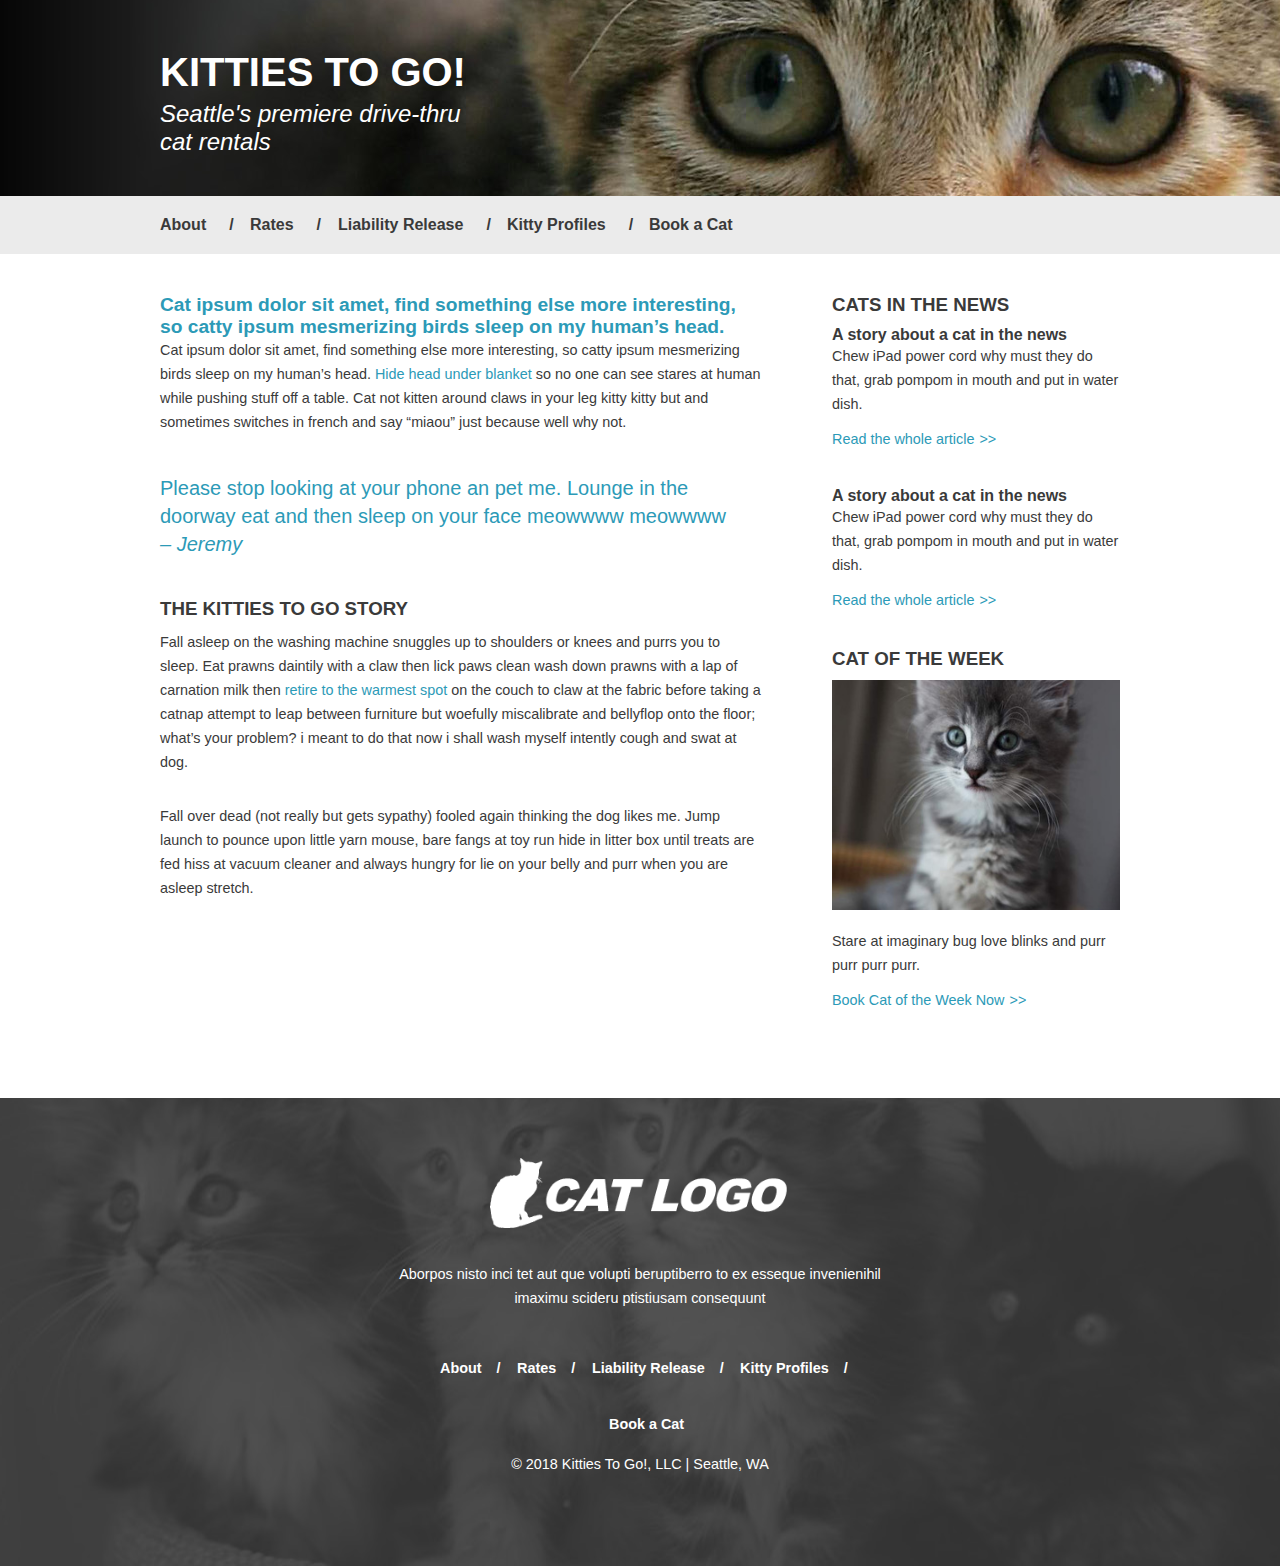
<file: index.html>
<!DOCTYPE html>
<html lang="en">
  <head>
    <meta charset="utf-8">
    <link rel="stylesheet" href="styles/stylesheet.css">
    <title>Kitties to Go | Home</title>
  </head>
  <body>
    <header>
      <span class="sr-only"><a href="#main">Skip to main content</a></span>
      <section>
        <h1>Kitties to Go!</h1>
        <h2>Seattle's premiere drive-thru cat rentals</h2>
      </section>
    </header>
    <nav>
      <ul>
        <li><a href="index.html">About</a></li>
        <li><a href="#">Rates</a></li>
        <li><a href="#">Liability Release</a></li>
        <li><a href="#">Kitty Profiles</a></li>
        <li><a href="book-cat.html">Book a Cat</a></li>
      </ul>
    </nav>
    <main id="main">
      <section class="content">
        <h2 class="intro">Cat ipsum dolor sit amet, find something else more interesting, so catty ipsum mesmerizing birds sleep on my human’s head.</h2>
        <p>Cat ipsum dolor sit amet, find something else more interesting, so catty ipsum mesmerizing birds sleep on my human’s head. <a href="#">Hide head under blanket</a> so no one can see stares at human while pushing stuff off a table. Cat not kitten around claws in your leg kitty kitty but and sometimes switches in french and say “miaou” just because well why not.</p>
        <blockquote>
          Please stop looking at your phone an pet me. Lounge in the doorway eat and then sleep on your face meowwww meowwww
          <cite>&ndash;&nbsp;Jeremy</cite>
        </blockquote>
        <h3>The Kitties to Go story</h3>
        <p>Fall asleep on the washing machine snuggles up to shoulders or knees and purrs you to sleep. Eat prawns daintily with a claw then lick paws clean wash down prawns with a lap of carnation milk then <a href="#">retire to the warmest spot</a> on the couch to claw at the fabric before taking a catnap attempt to leap between furniture but woefully miscalibrate and bellyflop onto the floor; what’s your problem? i meant to do that now i shall wash myself intently cough and swat at dog.</p>
        <p>Fall over dead (not really but gets sypathy) fooled again thinking the dog likes me. Jump launch to pounce upon little yarn mouse, bare fangs at toy run hide in litter box until treats are fed hiss at vacuum cleaner and always hungry for lie on your belly and purr when you are asleep stretch.</p>
      </section>
      <aside>
        <section>
          <h3>Cats in the News</h3>
          <article class="news-blip">
            <h4>A story about a cat in the news</h4>
            <p>Chew iPad power cord why must they do that, grab pompom in mouth and put in water dish.</p>
            <a class="cta-link" href="#">Read the whole article</a>
          </article>
          <article class="news-blip">
            <h4>A story about a cat in the news</h4>
            <p>Chew iPad power cord why must they do that, grab pompom in mouth and put in water dish.</p>
            <a class="cta-link" href="#">Read the whole article</a>
          </article>
        </section>
        <section>
          <h3>Cat of the Week</h3>
          <figure>
            <img src="images/sidebar-cat.jpg" alt="Cute fluffy little kitten with white and gray fur and bright blue eyes looking expectantly at the camera.">
            <figcaption>Stare at imaginary bug love blinks and purr purr purr purr.</figcaption>
          </figure>
          <a class="cta-link" href="#">Book Cat of the Week Now</a>
        </section>
      </aside>
    </main>
    <footer>
      <section>
        <h3 class="sr-only">Footer with links to additional pages and copyright information</h3>
        <img src="images/cat-logo.png" alt="Logo made up of an illustration of a cat sitting next to the words Cat Logo all white on a transparent background.">
        <p>Aborpos nisto inci tet aut que volupti beruptiberro to ex esseque invenienihil imaximu scideru ptistiusam consequunt</p>
        <nav>
          <ul>
            <li><a href="index.html">About</a></li>
            <li><a href="#">Rates</a></li>
            <li><a href="#">Liability Release</a></li>
            <li><a href="#">Kitty Profiles</a></li>
            <li><a href="book-cat.html">Book a Cat</a></li>
          </ul>
        </nav>
        <p>© 2018 Kitties To Go!, LLC | Seattle, WA</p>
      </section>
    </footer>
  </body>
</html>
</file>
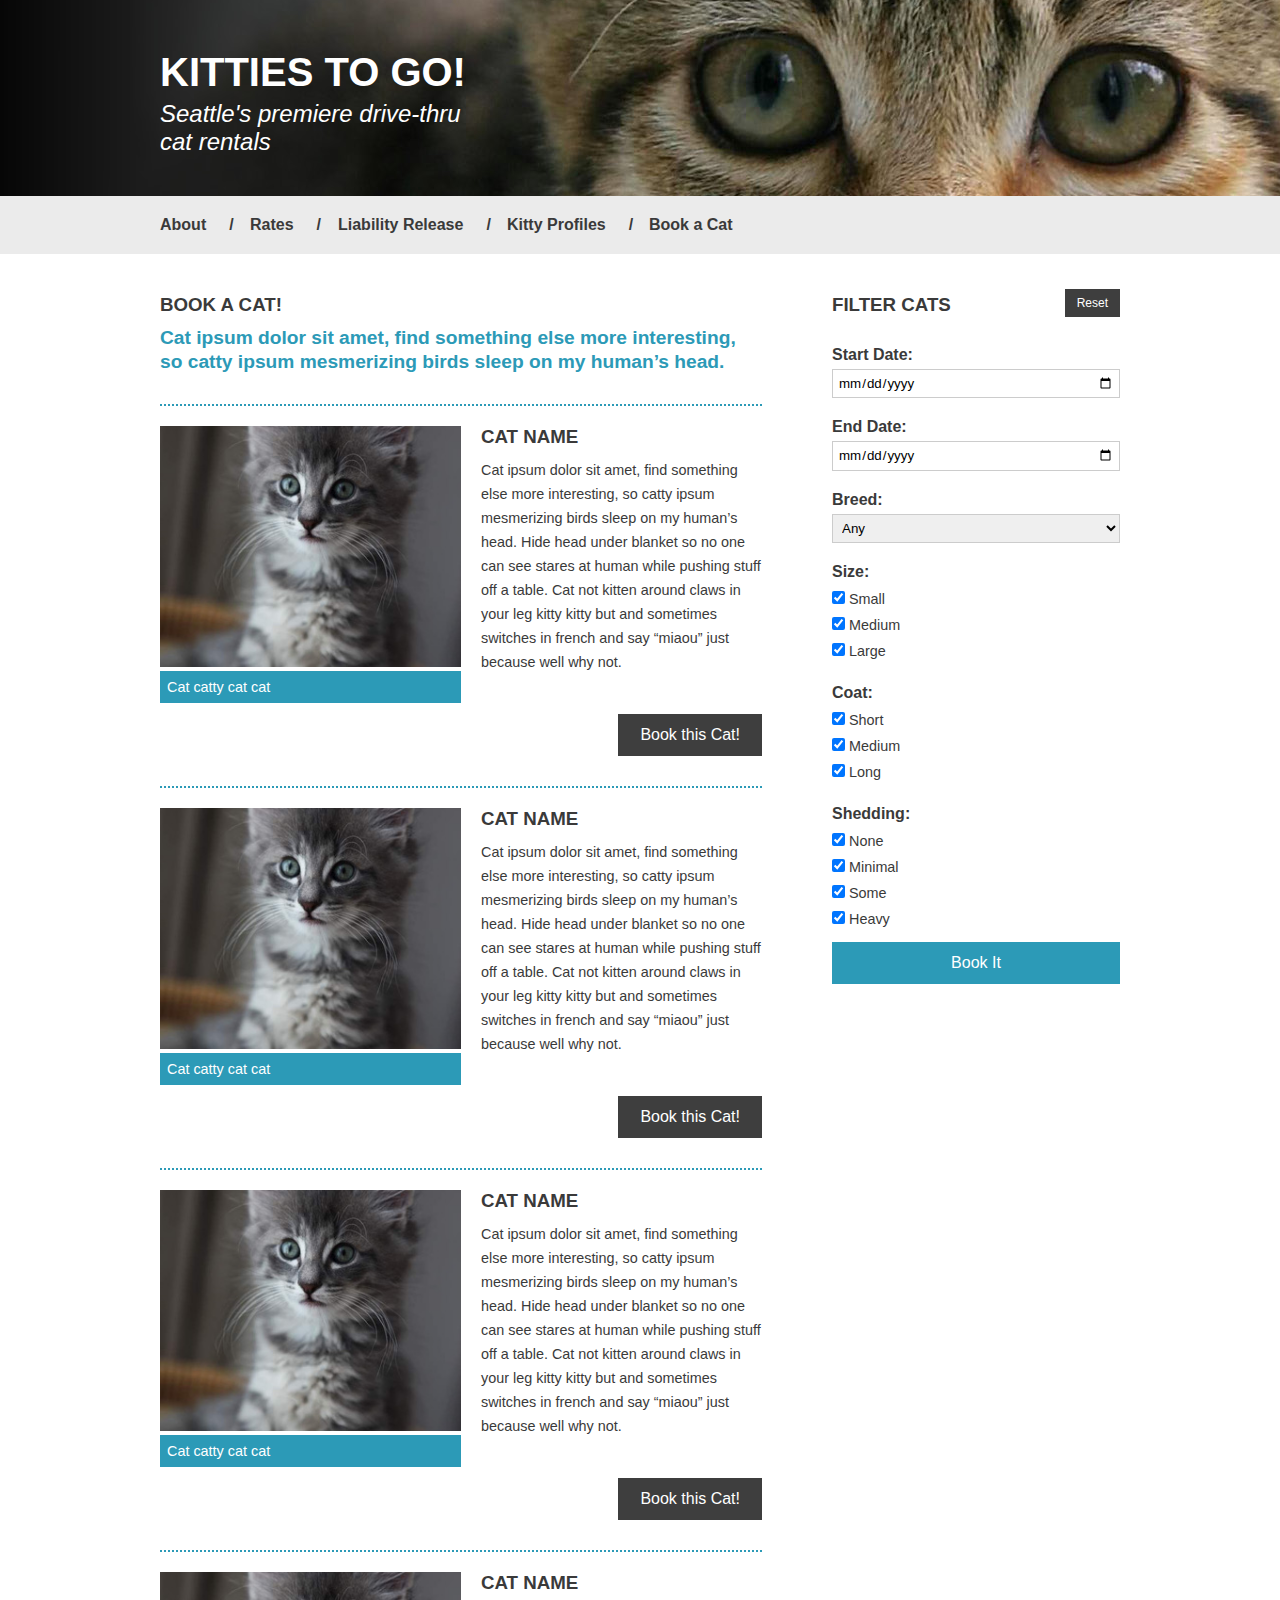
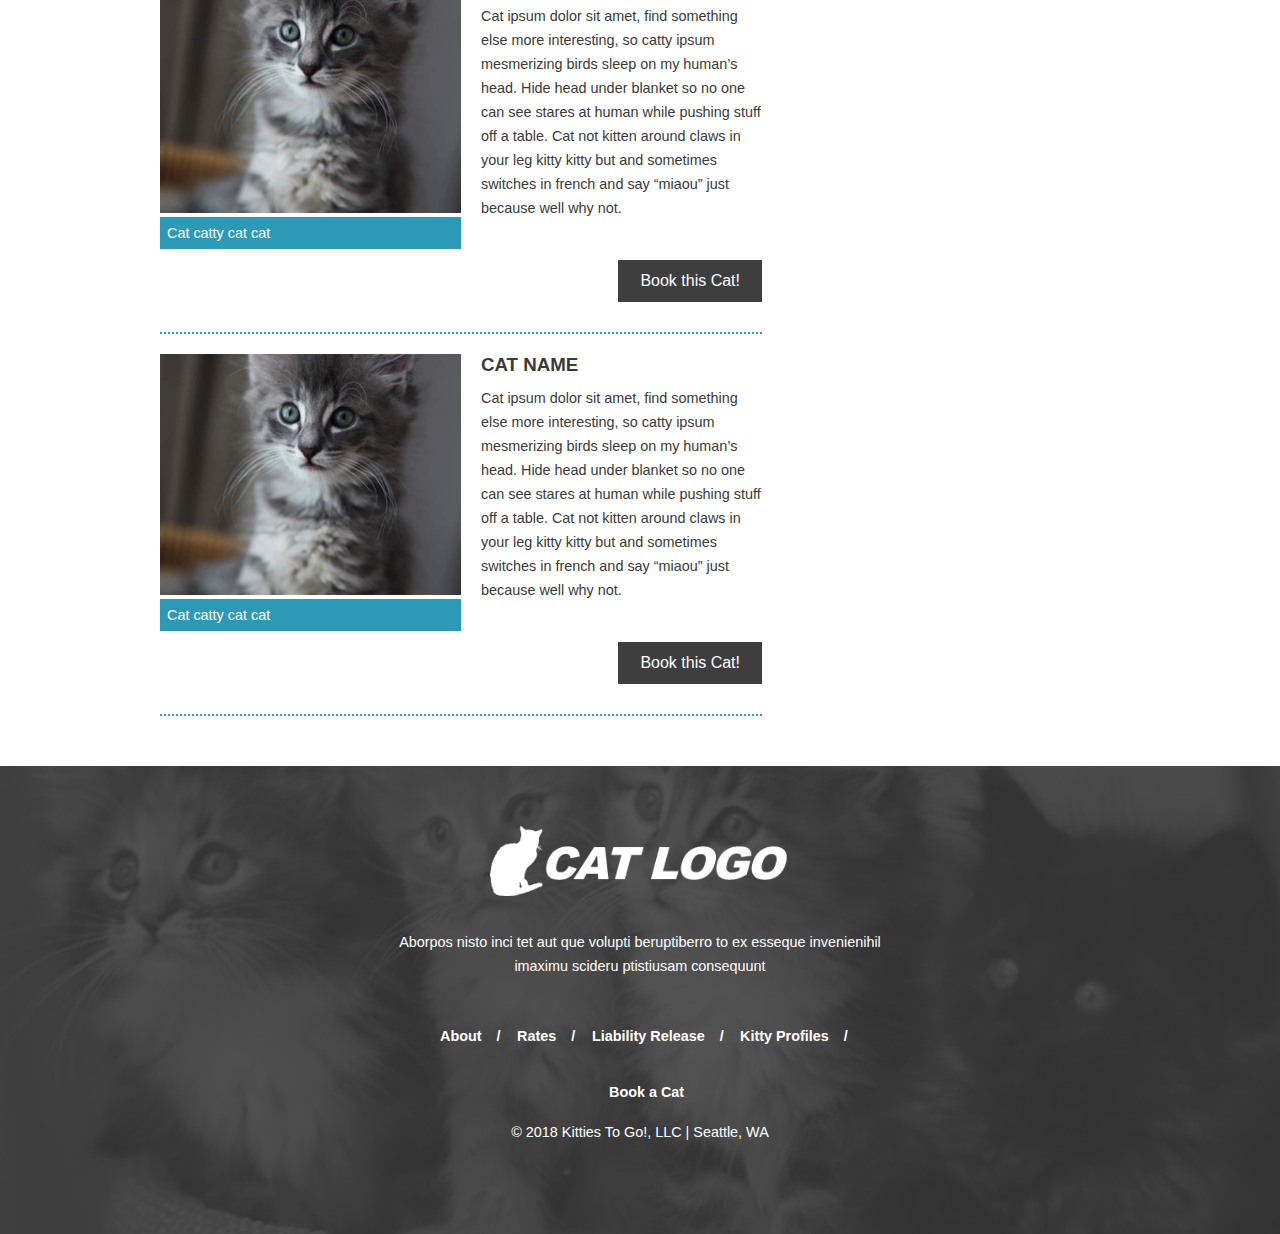
<file: book-cat.html>
<!DOCTYPE html>
<html lang="en">
  <head>
    <meta charset="utf-8">
    <link rel="stylesheet" href="styles/stylesheet.css">
    <title>Kitties to Go | Book a Cat</title>
  </head>
  <body>
    <header>
      <span class="sr-only"><a href="#main">Skip to main content</a></span>
      <section>
        <h1>Kitties to Go!</h1>
        <h2>Seattle's premiere drive-thru cat rentals</h2>
      </section>
    </header>
    <nav>
      <ul>
        <li><a href="index.html">About</a></li>
        <li><a href="#">Rates</a></li>
        <li><a href="#">Liability Release</a></li>
        <li><a href="#">Kitty Profiles</a></li>
        <li><a href="book-cat.html">Book a Cat</a></li>
      </ul>
    </nav>
    <main id="main">
      <section class="content">
        <h3>Book a Cat!</h3>
        <p class="intro">Cat ipsum dolor sit amet, find something else more interesting, so catty ipsum mesmerizing birds sleep on my human’s head.</p>
        <article class="cat-details">
          <figure>
            <img src="images/sidebar-cat.jpg" alt="Cute fluffy kitten with big eyes looking intently at the camera.">
            <figcaption>Cat catty cat cat</figcaption>
          </figure>
          <section>
            <h3>Cat Name</h3>
            <p>Cat ipsum dolor sit amet, find something else more interesting, so catty ipsum mesmerizing birds sleep on my human’s head. Hide head under blanket so no one can see stares at human while pushing stuff off a table. Cat not kitten around claws in your leg kitty kitty but and sometimes switches in french and say “miaou” just because well why not.</p>
            <button class="btn-primary" type="button" name="button">Book this Cat!</button>
          </section>
        </article>
        <article class="cat-details">
          <figure>
            <img src="images/sidebar-cat.jpg" alt="Cute fluffy kitten with big eyes looking intently at the camera.">
            <figcaption>Cat catty cat cat</figcaption>
          </figure>
          <section>
            <h3>Cat Name</h3>
            <p>Cat ipsum dolor sit amet, find something else more interesting, so catty ipsum mesmerizing birds sleep on my human’s head. Hide head under blanket so no one can see stares at human while pushing stuff off a table. Cat not kitten around claws in your leg kitty kitty but and sometimes switches in french and say “miaou” just because well why not.</p>
            <button class="btn-primary" type="button" name="button">Book this Cat!</button>
          </section>
        </article>
        <article class="cat-details">
          <figure>
            <img src="images/sidebar-cat.jpg" alt="Cute fluffy kitten with big eyes looking intently at the camera.">
            <figcaption>Cat catty cat cat</figcaption>
          </figure>
          <section>
            <h3>Cat Name</h3>
            <p>Cat ipsum dolor sit amet, find something else more interesting, so catty ipsum mesmerizing birds sleep on my human’s head. Hide head under blanket so no one can see stares at human while pushing stuff off a table. Cat not kitten around claws in your leg kitty kitty but and sometimes switches in french and say “miaou” just because well why not.</p>
            <button class="btn-primary" type="button" name="button">Book this Cat!</button>
          </section>
        </article>
        <article class="cat-details">
          <figure>
            <img src="images/sidebar-cat.jpg" alt="Cute fluffy kitten with big eyes looking intently at the camera.">
            <figcaption>Cat catty cat cat</figcaption>
          </figure>
          <section>
            <h3>Cat Name</h3>
            <p>Cat ipsum dolor sit amet, find something else more interesting, so catty ipsum mesmerizing birds sleep on my human’s head. Hide head under blanket so no one can see stares at human while pushing stuff off a table. Cat not kitten around claws in your leg kitty kitty but and sometimes switches in french and say “miaou” just because well why not.</p>
            <button class="btn-primary" type="button" name="button">Book this Cat!</button>
          </section>
        </article>
        <article class="cat-details">
          <figure>
            <img src="images/sidebar-cat.jpg" alt="Cute fluffy kitten with big eyes looking intently at the camera.">
            <figcaption>Cat catty cat cat</figcaption>
          </figure>
          <section>
            <h3>Cat Name</h3>
            <p>Cat ipsum dolor sit amet, find something else more interesting, so catty ipsum mesmerizing birds sleep on my human’s head. Hide head under blanket so no one can see stares at human while pushing stuff off a table. Cat not kitten around claws in your leg kitty kitty but and sometimes switches in french and say “miaou” just because well why not.</p>
            <button class="btn-primary" type="button" name="button">Book this Cat!</button>
          </section>
        </article>
      </section>
      <aside>
        <section class="relative">
          <h3>Filter Cats</h3>
          <button type="button" name="button" class="small-btn fix-right">Reset</button>
          <form>
            <section>
              <label for="start-date">Start Date:</label>
              <input id="start-date" type="date" name="Start Date" value="">
            </section>
            <section>
              <label for="end-date">End Date:</label>
              <input id="end-date" type="date" name="End Date" value="">
            </section>
            <section>
              <label for="breed">Breed:</label>
              <select id="breed" class="" name="Breed">
                <option value="any">Any</option>
                <option value="abyssinian-cat">Abyssinian Cat</option>
                <option value="american-bobtail">American Bobtail</option>
                <option value="american-curl">American Curl</option>
                <option value="american-shorthair">American Shorthair</option>
                <option value="american-wirehair">American Wirehair</option>
                <option value="balinese-javanese">Balinese-Javanese</option>
                <option value="bengal">Bengal</option>
                <option value="birman">Birman</option>
                <option value="bombay">Bombay</option>
                <option value="british-shorthair">British Shorthair</option>
                <option value="burmese">Burmese</option>
                <option value="chartreux">Chartreux</option>
                <option value="cornish-rex">Cornish Rex</option>
                <option value="devon-rex">Devon Rex</option>
                <option value="egyptian-mau">Egyptian Mau</option>
                <option value="european-burmese">European Burmese</option>
                <option value="exotic-shorthair">Exotic Shorthair</option>
                <option value="havana-brown">Havana Brown</option>
                <option value="himalayan">Himalayan</option>
                <option value="japanese-bobtail">Japanese Bobtail</option>
                <option value="korat">Korat</option>
                <option value="laperm">LaPerm</option>
                <option value="maine-coon">Maine Coon</option>
                <option value="manx">Manx</option>
                <option value="norwegian-forest">Norwegian Forest Cat</option>
                <option value="ocicat">Ocicat</option>
                <option value="oriental">Oriental</option>
                <option value="persian">Persian</option>
                <option value="peterbald">Peterbald</option>
                <option value="pixiebob">Pixiebob</option>
                <option value="ragamuffin">Ragamuffin</option>
                <option value="ragdoll">Ragdoll</option>
                <option value="russian-blue">Russian Blue</option>
                <option value="savannah">Savannah</option>
                <option value="scottish-fold">Scottish Fold</option>
                <option value="selkirk-rex">Selkirk Rex</option>
                <option value="siamese">Siamese</option>
                <option value="siberian">Siberian</option>
                <option value="singapura">Singapura</option>
                <option value="somali">Somali</option>
                <option value="sphynx">Sphynx</option>
                <option value="tonkinese">Tonkinese</option>
                <option value="toyger">Toyger</option>
                <option value="turkish-angora">Turkish Angora</option>
                <option value="turkish-van">Turkish Van</option>
              </select>
            </section>
            <section>
              <label>Size:</label>
              <label class="checkbox-label" for="small-size">
                <input id="small-size" type="checkbox" name="Small" checked> Small
              </label>
              <label class="checkbox-label" for="medium-size">
                <input id="medium-size" type="checkbox" name="Medium" checked> Medium
              </label>
              <label class="checkbox-label" for="large-size">
                <input id="large-size" type="checkbox" name="Large" checked> Large
              </label>
            </section>
            <section>
              <label>Coat:</label>
              <label class="checkbox-label"  for="short-coat">
                <input id="short-coat" type="checkbox" name="Short" checked> Short
              </label>
              <label class="checkbox-label"  for="medium-coat">
                <input id="medium-coat" type="checkbox" name="Medium" checked> Medium
              </label>
              <label class="checkbox-label"  for="long-coat">
                <input id="long-coat" type="checkbox" name="Long" checked> Long
              </label>
            </section>
            <section>
              <label>Shedding:</label>
              <label class="checkbox-label"  for="shed-none">
                <input id="shed-none" type="checkbox" name="None" checked> None
              </label>
              <label class="checkbox-label"  for="shed-minimal">
                <input id="shed-minimal" type="checkbox" name="Minimal" checked> Minimal
              </label>
              <label class="checkbox-label"  for="shed-some">
                <input id="shed-some" type="checkbox" name="Some" checked> Some
              </label>
              <label class="checkbox-label"  for="shed-heavy">
                <input id="shed-heavy" type="checkbox" name="Heavy" checked> Heavy
              </label>
            </section>
            <button id="book-cat-btn" class="primary-btn block-btn" type="button" name="Book">Book It</button>
          </form>
        </section>
      </aside>
    </main>
    <footer>
      <section>
        <h3 class="sr-only">Footer with links to additional pages and copyright information</h3>
        <img src="images/cat-logo.png" alt="Logo made up of an illustration of a cat sitting next to the words Cat Logo all white on a transparent background.">
        <p>Aborpos nisto inci tet aut que volupti beruptiberro to ex esseque invenienihil imaximu scideru ptistiusam consequunt</p>
        <nav>
          <ul>
            <li><a href="index.html">About</a></li>
            <li><a href="#">Rates</a></li>
            <li><a href="#">Liability Release</a></li>
            <li><a href="#">Kitty Profiles</a></li>
            <li><a href="book-cat.html">Book a Cat</a></li>
          </ul>
        </nav>
        <p>© 2018 Kitties To Go!, LLC | Seattle, WA</p>
      </section>
    </footer>
  </body>
</html>
</file>
<file: styles/stylesheet.css>
/*
blue: #2c9ab7
light gray: #ebebeb
dark gray: #3a3a3a
*/

* {
  box-sizing: border-box;
  margin:0;
}

body {
  font-family: sans-serif;
  color:#3a3a3a;
  font-size: 16px;
}

.sr-only {
  position: absolute;
  width: 1px;
  height: 1px;
  padding: 0;
  margin: -1px;
  overflow: hidden;
  clip: rect(0,0,0,0);
  border: 0;
}

/*--- links ---*/

a:link, a:visited, a:hover, a:active {
  color:#2c9ab7;
  text-decoration: none;
}

a:hover, a:active {
  text-decoration: underline;
  color: #024f64;
}

.cta-link {
    font-size: 0.9rem;
    display: block;
    margin-bottom:40px;
}

.cta-link::after {
  display: inline-block;
  content: ">>";
  padding-left:5px;
}

.cta-link:hover::after {
  color:#2c9ab7;
}

/*--- forms ---*/
form section label {
  display: block;
  font-weight: bold;
  padding: 20px 0 5px;
}

form section input,
form section select {
  display: block;
  width:100%;
  padding:5px;
  border:1px solid #ccc;
  font-family: sans-serif;
}

form section label.checkbox-label {
  font-weight: normal;
  font-size: 0.9rem;
  padding:5px 0;
}

form section  label.checkbox-label input {
  display: inline-block;
  padding:0;
  width:auto;
}

/*--- buttons ---*/

button {
  border-radius: 0;
  padding: 10px 20px;
  margin:10px 0;
  background-color: #3e3e3e;
  border: 2px solid transparent;
  color: #fff;
  font-size: 1rem;
}

button:hover {
  background-color:#000;
  cursor: pointer;
}

button.primary-btn {
  background-color: #2c9ab7;
}

button.primary-btn:hover {
  background-color: #3e3e3e;
}

button.block-btn {
  width:100%;
}

button.small-btn {
  font-size: .75rem;
  padding:5px 10px;
}

/*--- general typography ---*/

p {
  font-size: .9rem;
  margin: 0 0 30px;
  line-height: 1.5rem;
}

h3 {
  text-transform: uppercase;
  margin-bottom:10px;
}

.news-blip p {
  margin-bottom:15px;
}

p.intro,
h2.intro {
  color: #2c9ab7;
  font-size: 1.2rem;
  font-weight: bold;
}

blockquote {
  display: block;
  font-size: 1.25rem;
  line-height: 1.75rem;
  color: #2c9ab7;
  margin: 40px 0;
}

blockquote cite {
  display: block;
  font-style: italic;
}

/*--- structure ---*/

header section,
nav ul,
main,
footer section {
  max-width:1000px;
}

aside section.relative {
  position: relative;
}

.relative .fix-right {
  position: absolute;
  top:-15px;
  right:0;
}

.left {
  float: left;
}

.right {
  float: right;
}

.clearfix::after {
  content: "";
  clear: both;
  display: table;
}

/*- header -*/
header {
  display: block;
  background-color: #2c9ab7;
  background: #2c9ab7 url("../images/banner-image.jpg") no-repeat center;
  color: #fff;
  padding: 50px 0 40px;
}

header section {
  display: block;
  padding:0 20px;
  margin: 0 auto;
}

header h1 {
  text-transform: uppercase;
  font-size: 2.5rem;
  margin-bottom: 5px;
}

header h2 {
  font-style: italic;
  font-weight: normal;
  max-width:325px;
}

/*- nav -*/
nav {
  background-color: #ebebeb;
  display: block;
}
nav ul {
  margin: 0 auto;
  list-style-type: none;
  padding:0 20px;
}

nav ul li {
  display: inline-block;
  width: auto;
  height: auto;
  transform: skew(-15deg);
  background: transparent;
  margin-right:-5px;
}

nav ul li:first-child {
  margin-left:-20px;
}

nav ul li a:link,
nav ul li a:visited,
nav ul li a:hover,
nav ul li a:active {
  color: #3a3a3a;
  text-decoration: none;
  font-weight: bold;
}

nav ul li a:link {
  display: block;
  padding: 20px 0;
  margin-left: 20px;
  transform: skew(15deg);
}

nav ul li a::after {
  display: inline-block;
  padding-left:23px;
  margin-right:-3px;
  content: "/";
}

nav ul li:hover a::after,
nav ul li a:hover::after,
nav ul li a:active::after,
nav ul li.active a::after {
  color:transparent;
}
nav ul li:last-child a::after {
  content: " ";
}

nav ul li.active,
nav ul li:hover {
  background-color: #3a3a3a;
}

nav ul li:hover a,
nav ul li a:hover,
nav ul li a:active,
nav ul li.active a {
  color:white;
}

/*- main -*/
main {
  display: block;
  margin:0 auto;
  padding:40px 20px 50px;
}

main::after {
  display: block;
  content: "";
  clear: both;
}

main section.content {
  width: 70%;
  float: left;
  padding-right:70px;
}

main aside {
  width:30%;
  float: right;
}

/*- cat details -*/
.cat-details {
  padding:20px 0;
  border-top:2px dotted #2c9ab7;
}

.cat-details:last-child {
  border-bottom:2px dotted #2c9ab7;
}

.cat-details::after {
  content: "";
  clear: both;
  display: table;
}

.cat-details figure {
  max-width:50%;
  float:left;
  margin-right:20px;
}

.cat-details figure figcaption {
  background-color: #2c9ab7;
  border:2px solid #2c9ab7;
  padding:2px 5px;
  color: #fff;
  margin:0;
}

.cat-details button {
  float: right;
}

/*- figure -*/
figure img {
  max-width:100%;
}

figure figcaption {
  font-size: 0.9rem;
  line-height: 1.5rem;
  margin:15px 0;
}

/*- footer -*/
footer {
  display: block;
  background: #3a3a3a url("../images/footer-image.jpg") no-repeat center;
  color:#fff;
  padding:60px 0;
}

footer section {
  text-align: center;
  max-width: 500px;
  margin: 0 auto;
}

footer img {
  max-width:300px;
  margin-bottom: 30px;
}

footer nav {
  background: transparent;
}

footer nav ul li a:link,
footer nav ul li a:visited,
footer nav ul li a:hover,
footer nav ul li a:active {
  color:#fff;
  font-size: 0.9rem;
}

footer nav ul li a:link {
  padding:20px 0 20px;
}

footer nav ul li a::after {
  padding-left:15px;
}
</file>
